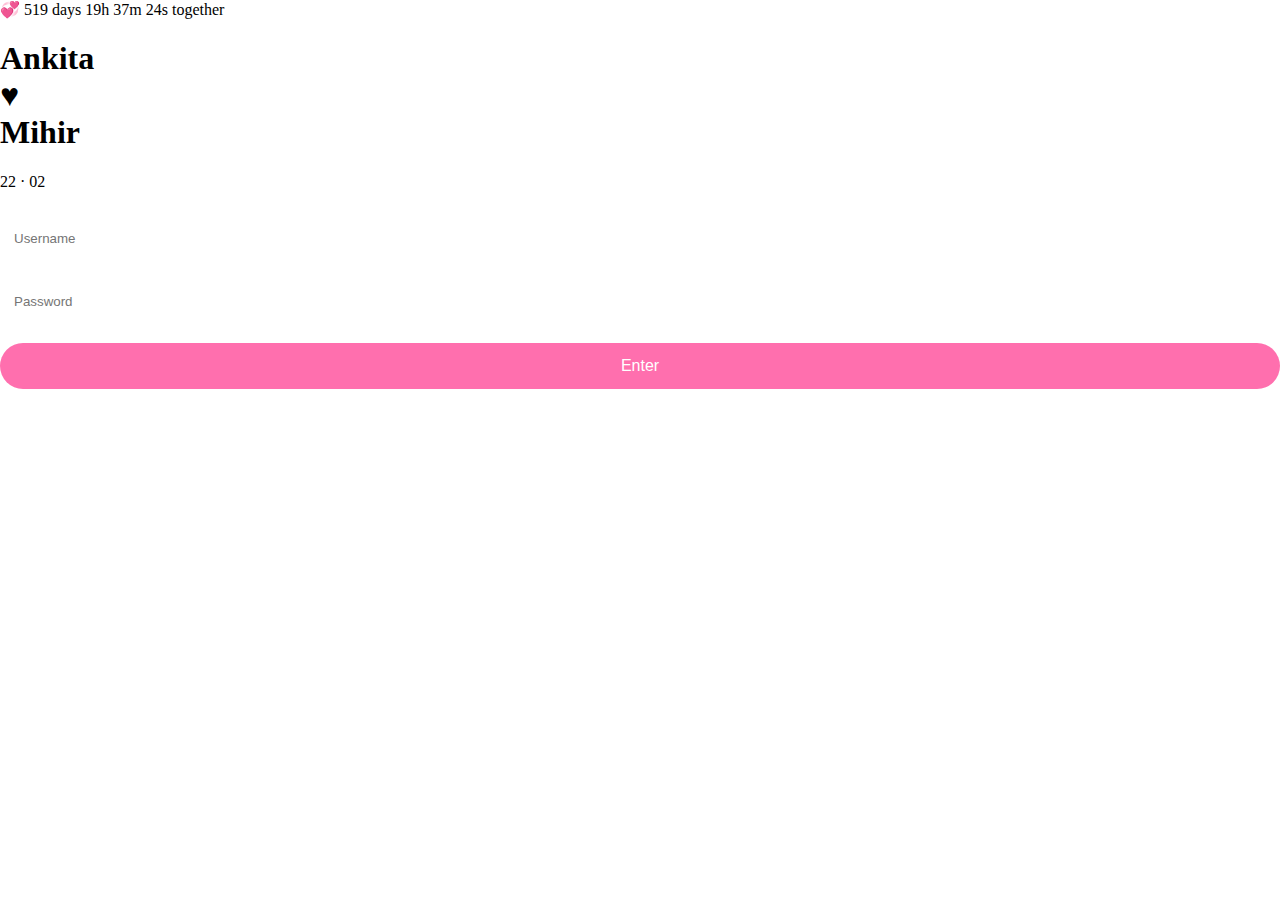
<file: index.html>
<!DOCTYPE html>
<html>
<head>
  <title>Ankita ♥ Mihir</title>
  <meta name="viewport" content="width=device-width, initial-scale=1.0">
  <link href="https://fonts.googleapis.com/css2?family=Allura&display=swap" rel="stylesheet">
  <link rel="stylesheet" href="style.css">
</head>

<body>
<div id="counter-bar"></div>

<div class="app">
  <div class="login-box" id="loginBox">
    <h1>Ankita<br>♥<br>Mihir</h1>
    <p>22 · 02</p>

    <input id="user" placeholder="Username">
    <input id="pass" type="password" placeholder="Password">

    <button onclick="login()">Enter</button>
  </div>
</div>

<script src="counter.js"></script>
<script src="main.js"></script>
</body>
</html>
</file>
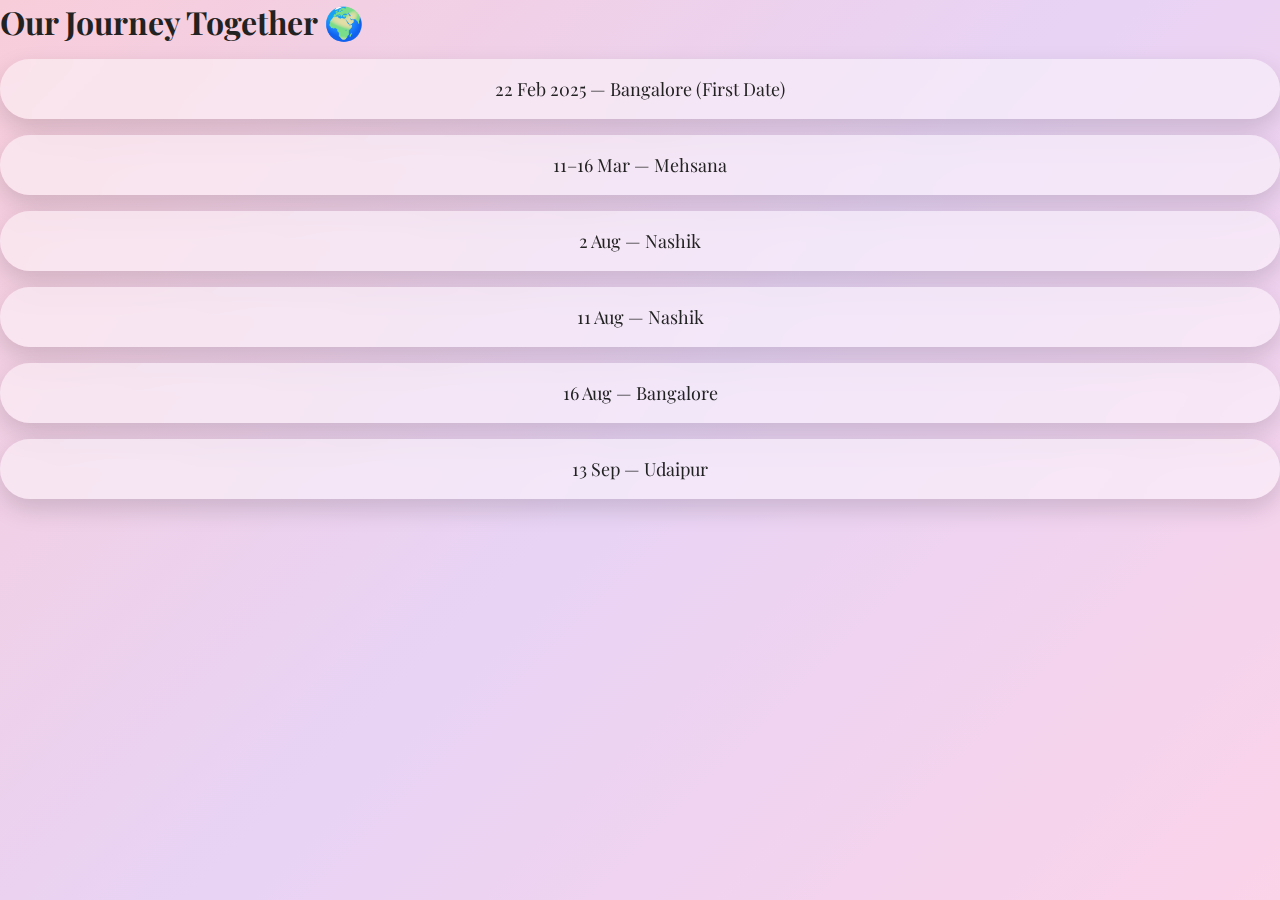
<file: dates.html>
<!DOCTYPE html>
<html>
<head>
<meta charset="UTF-8">
<title>Our Dates</title>
<meta name="viewport" content="width=device-width, initial-scale=1.0">
<link rel="stylesheet" href="css/style.css">
</head>

<body class="gradient-bg">
<h1>Our Journey Together 🌍</h1>

<div class="card">
22 Feb 2025 — Bangalore (First Date)
</div>
<div class="card">11–16 Mar — Mehsana</div>
<div class="card">2 Aug — Nashik</div>
<div class="card">11 Aug — Nashik</div>
<div class="card">16 Aug — Bangalore</div>
<div class="card">13 Sep — Udaipur</div>

</body>
</html>
</file>
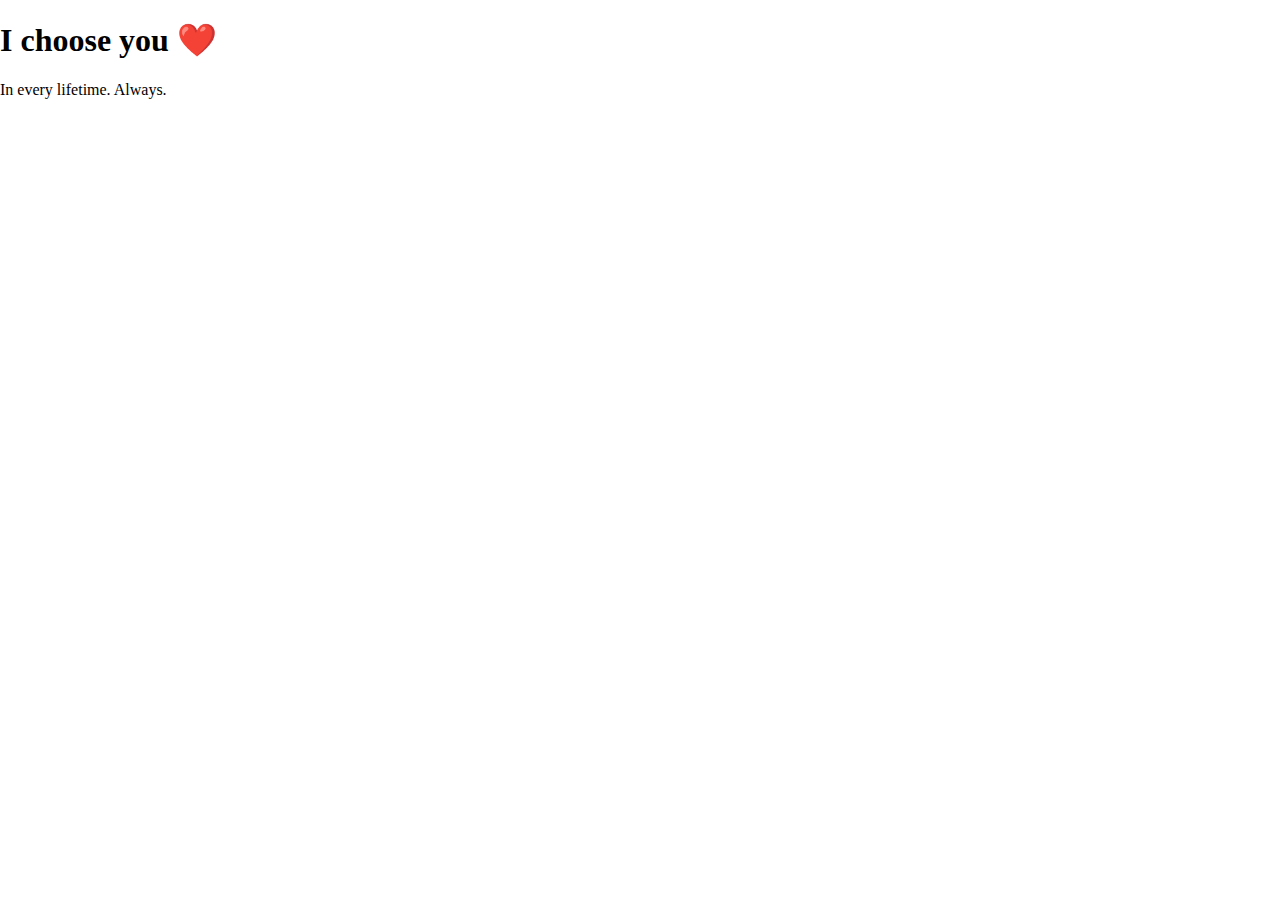
<file: forever.html>
<!DOCTYPE html>
<html>
<head>
  <title>Forever</title>
  <meta name="viewport" content="width=device-width, initial-scale=1.0">
  <link rel="stylesheet" href="style.css">
</head>

<body class="login">

<div class="stars"></div>

<div class="login-box">
  <h1>I choose you ❤️</h1>
  <p>In every lifetime. Always.</p>
</div>

</body>
</html>
</file>
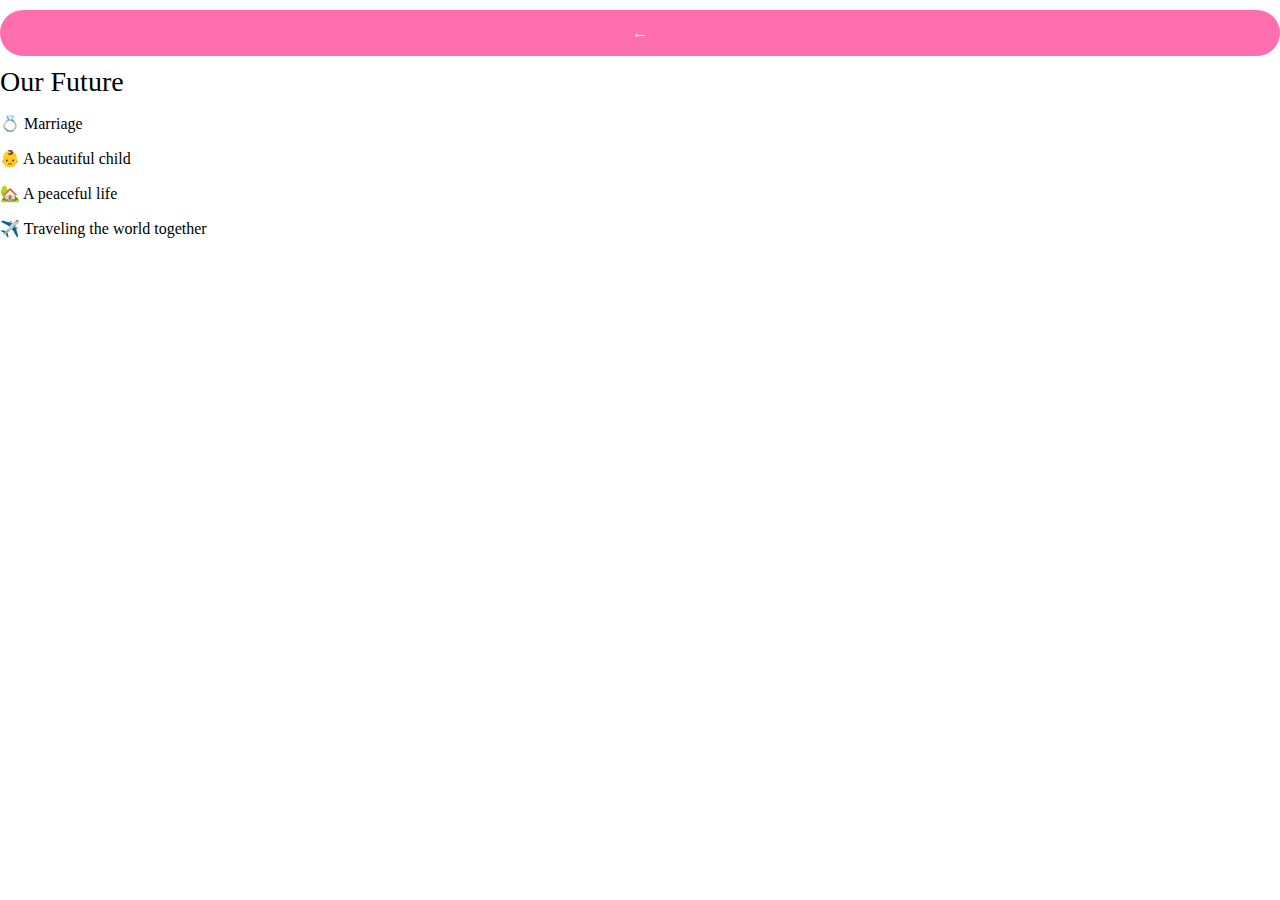
<file: future.html>
<!DOCTYPE html>
<html>
<head>
  <title>Future</title>
  <meta name="viewport" content="width=device-width, initial-scale=1.0">
  <link rel="stylesheet" href="style.css">
</head>

<body>

<div class="topbar">
  <button onclick="history.back()">←</button>
  <span class="title">Our Future</span>
</div>

<div class="content">
  <p>💍 Marriage</p>
  <p>👶 A beautiful child</p>
  <p>🏡 A peaceful life</p>
  <p>✈️ Traveling the world together</p>
</div>

</body>
</html>
</file>
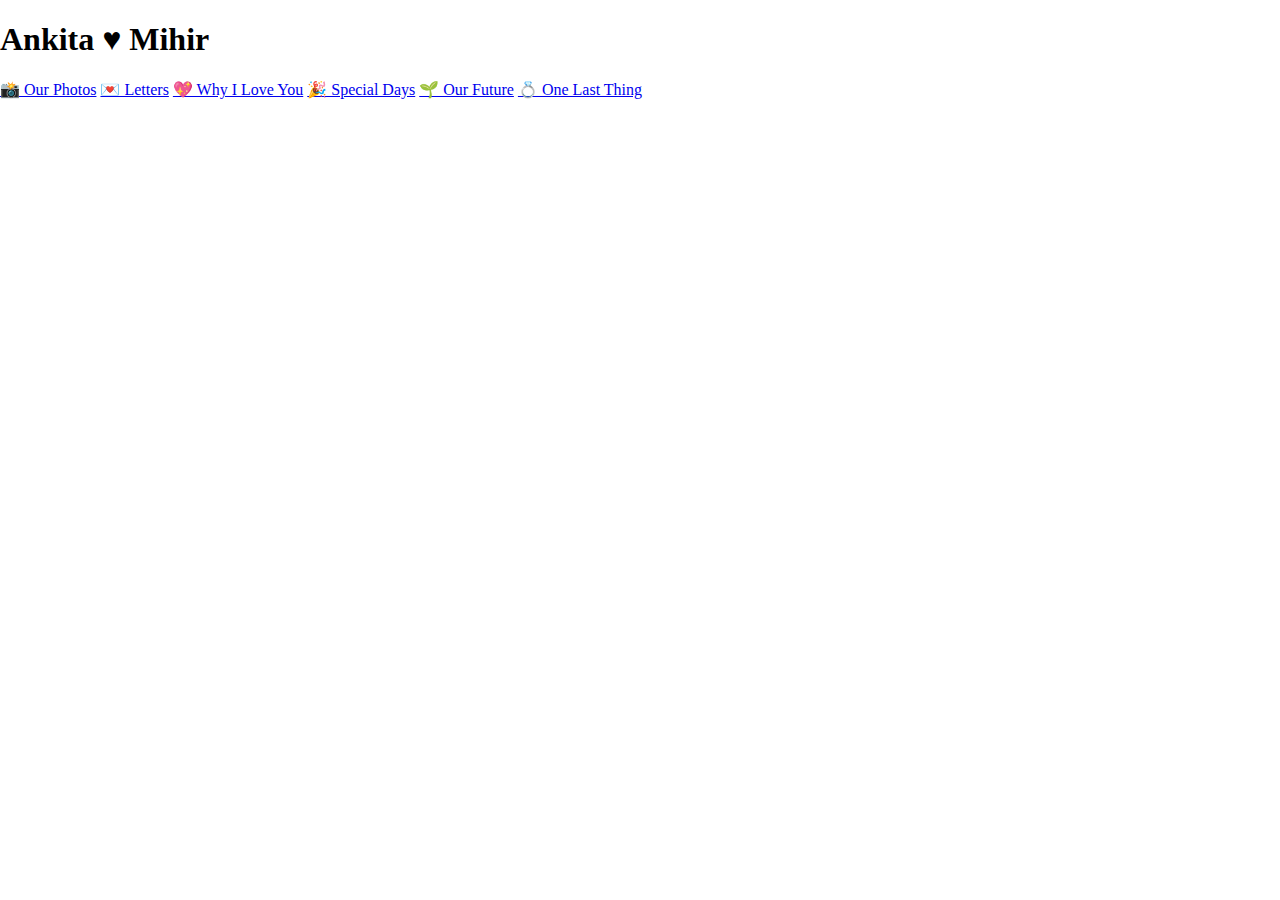
<file: home.html>
<!DOCTYPE html>
<html>
<head>
  <meta charset="UTF-8">
  <title>Home</title>
  <link rel="stylesheet" href="style.css">
</head>

<body class="app gradient">
  <h1>Ankita ♥ Mihir</h1>

  <a class="card" href="photos.html">📸 Our Photos</a>
  <a class="card" href="letters.html">💌 Letters</a>
  <a class="card" href="why-love.html">💖 Why I Love You</a>
  <a class="card" href="special-days.html">🎉 Special Days</a>
  <a class="card" href="future.html">🌱 Our Future</a>
  <a class="card" href="proposal.html">💍 One Last Thing</a>

  <audio src="music/love.mp3" autoplay loop></audio>
  <script src="hearts.js"></script>
</body>
</html>
</file>
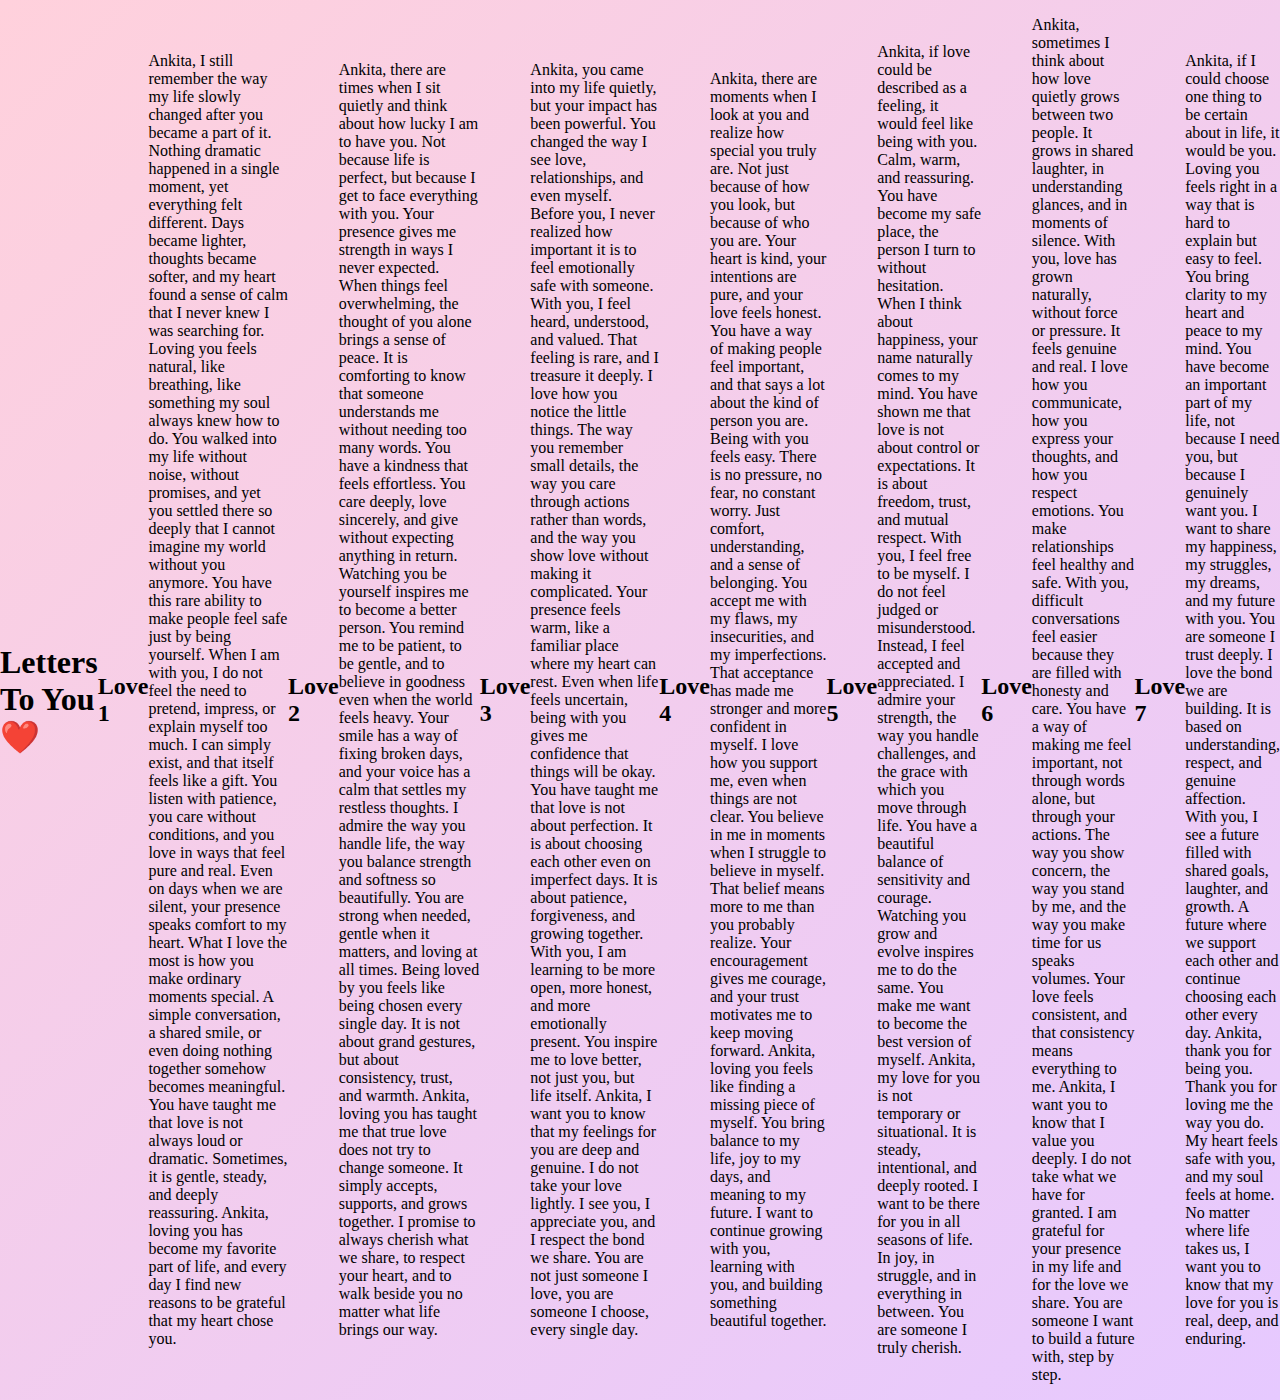
<file: letters.html>
<!DOCTYPE html>
<html lang="en">
<head>
<meta charset="UTF-8">
<meta name="viewport" content="width=device-width, initial-scale=1.0">
<title>Letters To Ankita</title>
<link rel="stylesheet" href="style.css">
</head>

<body>
<div class="page text">

<h1>Letters To You ❤️</h1>

<!-- LOVE 1 -->
<h2>Love 1</h2>
<p>
Ankita, I still remember the way my life slowly changed after you became a part of it. Nothing dramatic happened in a single moment, yet everything felt different. Days became lighter, thoughts became softer, and my heart found a sense of calm that I never knew I was searching for. Loving you feels natural, like breathing, like something my soul always knew how to do. You walked into my life without noise, without promises, and yet you settled there so deeply that I cannot imagine my world without you anymore.
You have this rare ability to make people feel safe just by being yourself. When I am with you, I do not feel the need to pretend, impress, or explain myself too much. I can simply exist, and that itself feels like a gift. You listen with patience, you care without conditions, and you love in ways that feel pure and real. Even on days when we are silent, your presence speaks comfort to my heart.
What I love the most is how you make ordinary moments special. A simple conversation, a shared smile, or even doing nothing together somehow becomes meaningful. You have taught me that love is not always loud or dramatic. Sometimes, it is gentle, steady, and deeply reassuring. Ankita, loving you has become my favorite part of life, and every day I find new reasons to be grateful that my heart chose you.
</p>

<!-- LOVE 2 -->
<h2>Love 2</h2>
<p>
Ankita, there are times when I sit quietly and think about how lucky I am to have you. Not because life is perfect, but because I get to face everything with you. Your presence gives me strength in ways I never expected. When things feel overwhelming, the thought of you alone brings a sense of peace. It is comforting to know that someone understands me without needing too many words.
You have a kindness that feels effortless. You care deeply, love sincerely, and give without expecting anything in return. Watching you be yourself inspires me to become a better person. You remind me to be patient, to be gentle, and to believe in goodness even when the world feels heavy. Your smile has a way of fixing broken days, and your voice has a calm that settles my restless thoughts.
I admire the way you handle life, the way you balance strength and softness so beautifully. You are strong when needed, gentle when it matters, and loving at all times. Being loved by you feels like being chosen every single day. It is not about grand gestures, but about consistency, trust, and warmth.
Ankita, loving you has taught me that true love does not try to change someone. It simply accepts, supports, and grows together. I promise to always cherish what we share, to respect your heart, and to walk beside you no matter what life brings our way.
</p>

<!-- LOVE 3 -->
<h2>Love 3</h2>
<p>
Ankita, you came into my life quietly, but your impact has been powerful. You changed the way I see love, relationships, and even myself. Before you, I never realized how important it is to feel emotionally safe with someone. With you, I feel heard, understood, and valued. That feeling is rare, and I treasure it deeply.
I love how you notice the little things. The way you remember small details, the way you care through actions rather than words, and the way you show love without making it complicated. Your presence feels warm, like a familiar place where my heart can rest. Even when life feels uncertain, being with you gives me confidence that things will be okay.
You have taught me that love is not about perfection. It is about choosing each other even on imperfect days. It is about patience, forgiveness, and growing together. With you, I am learning to be more open, more honest, and more emotionally present. You inspire me to love better, not just you, but life itself.
Ankita, I want you to know that my feelings for you are deep and genuine. I do not take your love lightly. I see you, I appreciate you, and I respect the bond we share. You are not just someone I love, you are someone I choose, every single day.
</p>

<!-- LOVE 4 -->
<h2>Love 4</h2>
<p>
Ankita, there are moments when I look at you and realize how special you truly are. Not just because of how you look, but because of who you are. Your heart is kind, your intentions are pure, and your love feels honest. You have a way of making people feel important, and that says a lot about the kind of person you are.
Being with you feels easy. There is no pressure, no fear, no constant worry. Just comfort, understanding, and a sense of belonging. You accept me with my flaws, my insecurities, and my imperfections. That acceptance has made me stronger and more confident in myself.
I love how you support me, even when things are not clear. You believe in me in moments when I struggle to believe in myself. That belief means more to me than you probably realize. Your encouragement gives me courage, and your trust motivates me to keep moving forward.
Ankita, loving you feels like finding a missing piece of myself. You bring balance to my life, joy to my days, and meaning to my future. I want to continue growing with you, learning with you, and building something beautiful together.
</p>

<!-- LOVE 5 -->
<h2>Love 5</h2>
<p>
Ankita, if love could be described as a feeling, it would feel like being with you. Calm, warm, and reassuring. You have become my safe place, the person I turn to without hesitation. When I think about happiness, your name naturally comes to my mind.
You have shown me that love is not about control or expectations. It is about freedom, trust, and mutual respect. With you, I feel free to be myself. I do not feel judged or misunderstood. Instead, I feel accepted and appreciated.
I admire your strength, the way you handle challenges, and the grace with which you move through life. You have a beautiful balance of sensitivity and courage. Watching you grow and evolve inspires me to do the same. You make me want to become the best version of myself.
Ankita, my love for you is not temporary or situational. It is steady, intentional, and deeply rooted. I want to be there for you in all seasons of life. In joy, in struggle, and in everything in between. You are someone I truly cherish.
</p>

<!-- LOVE 6 -->
<h2>Love 6</h2>
<p>
Ankita, sometimes I think about how love quietly grows between two people. It grows in shared laughter, in understanding glances, and in moments of silence. With you, love has grown naturally, without force or pressure. It feels genuine and real.
I love how you communicate, how you express your thoughts, and how you respect emotions. You make relationships feel healthy and safe. With you, difficult conversations feel easier because they are filled with honesty and care.
You have a way of making me feel important, not through words alone, but through your actions. The way you show concern, the way you stand by me, and the way you make time for us speaks volumes. Your love feels consistent, and that consistency means everything to me.
Ankita, I want you to know that I value you deeply. I do not take what we have for granted. I am grateful for your presence in my life and for the love we share. You are someone I want to build a future with, step by step.
</p>

<!-- LOVE 7 -->
<h2>Love 7</h2>
<p>
Ankita, if I could choose one thing to be certain about in life, it would be you. Loving you feels right in a way that is hard to explain but easy to feel. You bring clarity to my heart and peace to my mind.
You have become an important part of my life, not because I need you, but because I genuinely want you. I want to share my happiness, my struggles, my dreams, and my future with you. You are someone I trust deeply.
I love the bond we are building. It is based on understanding, respect, and genuine affection. With you, I see a future filled with shared goals, laughter, and growth. A future where we support each other and continue choosing each other every day.
Ankita, thank you for being you. Thank you for loving me the way you do. My heart feels safe with you, and my soul feels at home. No matter where life takes us, I want you to know that my love for you is real, deep, and enduring.
</p>

</div>
</body>
</html>
</file>
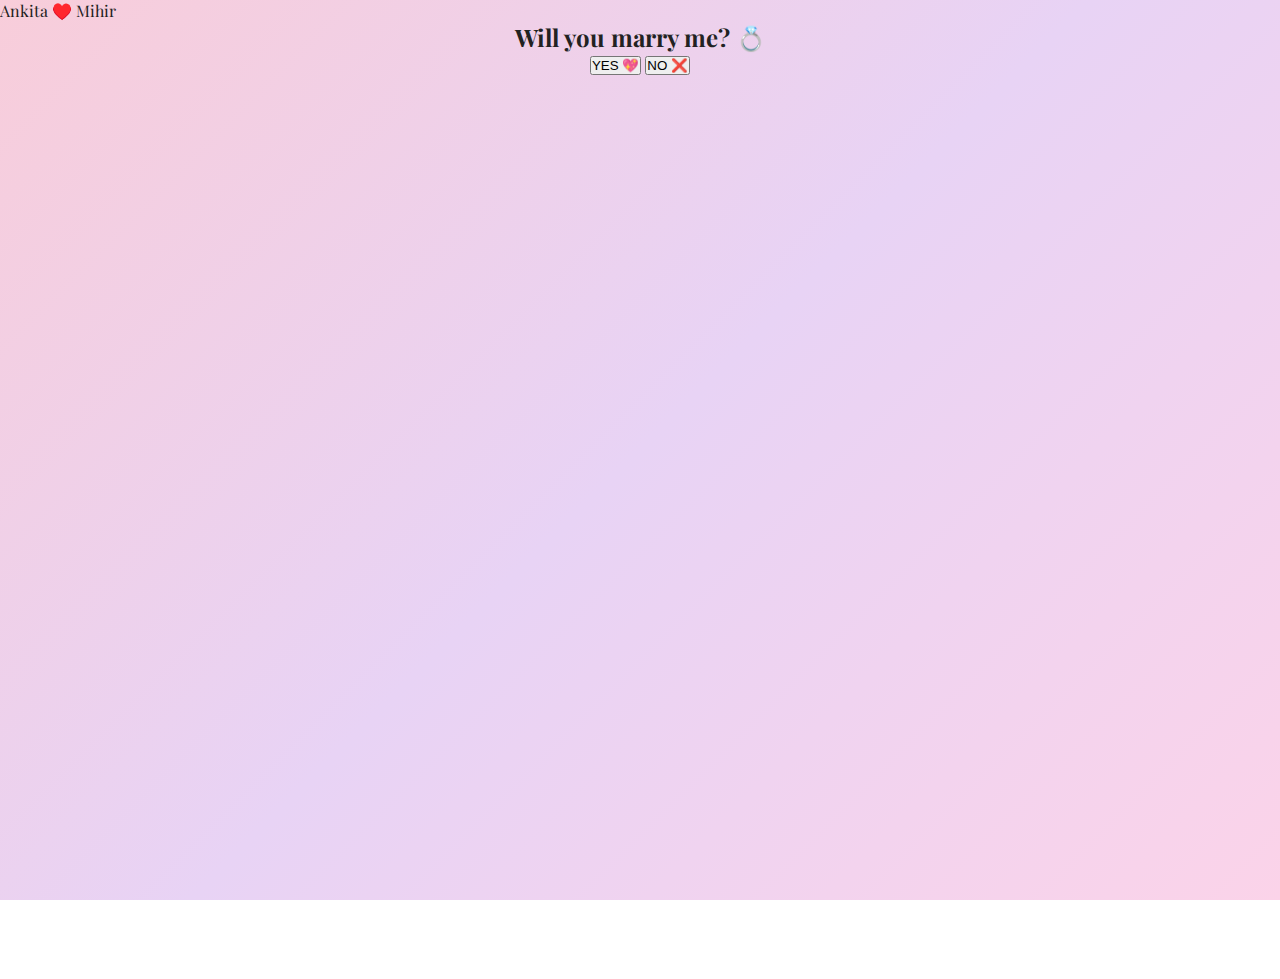
<file: proposal.html>
<!DOCTYPE html>
<html>
<head>
  <title>Proposal</title>
  <link rel="stylesheet" href="css/style.css">
</head>

<body>
<div class="header">Ankita ♥️ Mihir</div>

<div class="content-box" style="text-align:center;">
  <h2>Will you marry me? 💍</h2>

  <button class="ios-btn" onclick="yes()">YES 💖</button>
  <button id="no" onmouseover="run()">NO ❌</button>
</div>

<canvas id="confetti"></canvas>

<script src="js/proposal.js"></script>
</body>
</html>
</file>
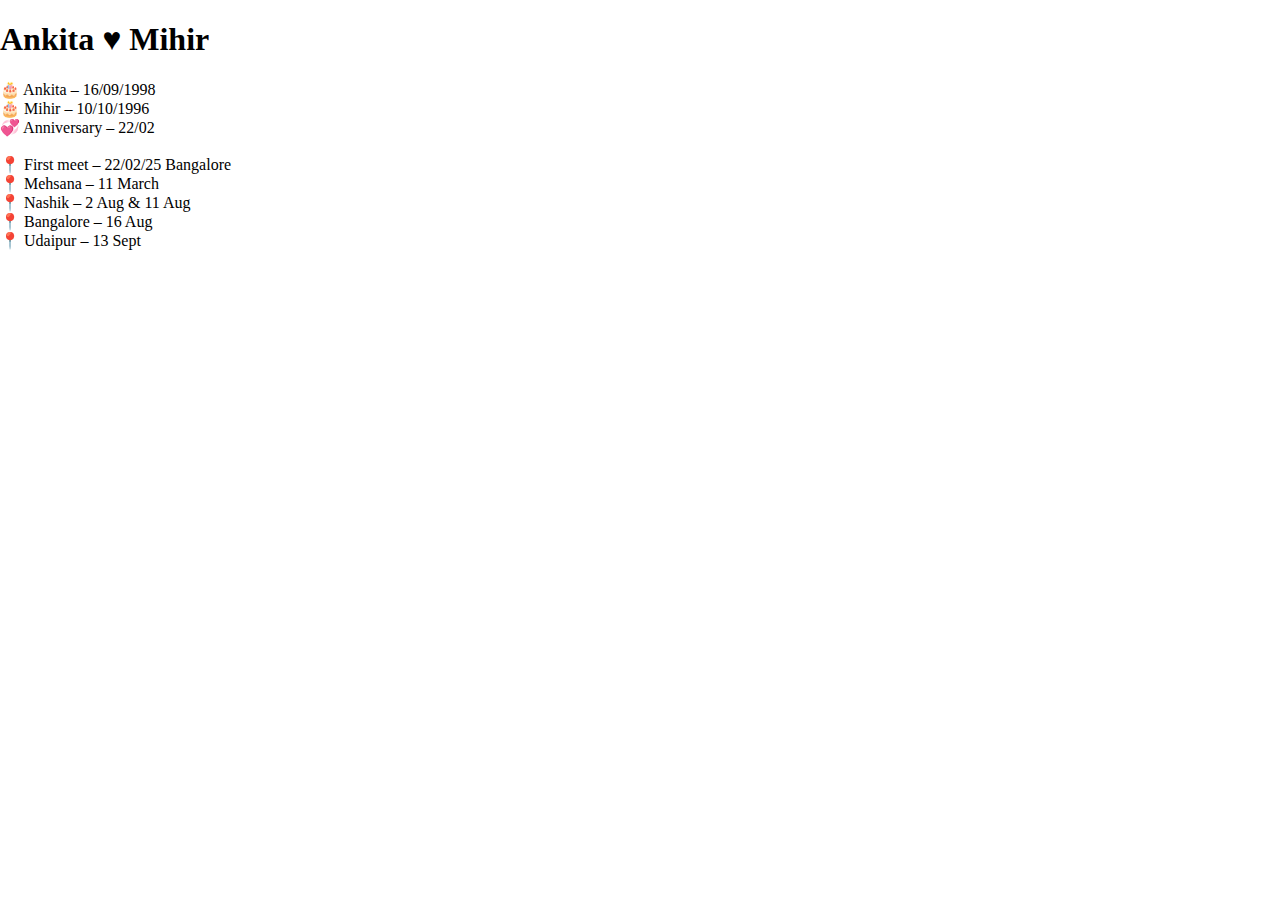
<file: special-days.html>
<!DOCTYPE html>
<html>
<head>
  <meta charset="UTF-8">
  <title>Special Days</title>
  <link rel="stylesheet" href="style.css">
</head>

<body class="app gradient scroll">
<h1>Ankita ♥ Mihir</h1>

<p>
🎂 Ankita – 16/09/1998<br>
🎂 Mihir – 10/10/1996<br>
💞 Anniversary – 22/02<br><br>
📍 First meet – 22/02/25 Bangalore<br>
📍 Mehsana – 11 March<br>
📍 Nashik – 2 Aug & 11 Aug<br>
📍 Bangalore – 16 Aug<br>
📍 Udaipur – 13 Sept
</p>

<audio src="music/love.mp3" autoplay loop></audio>
</body>
</html>
</file>
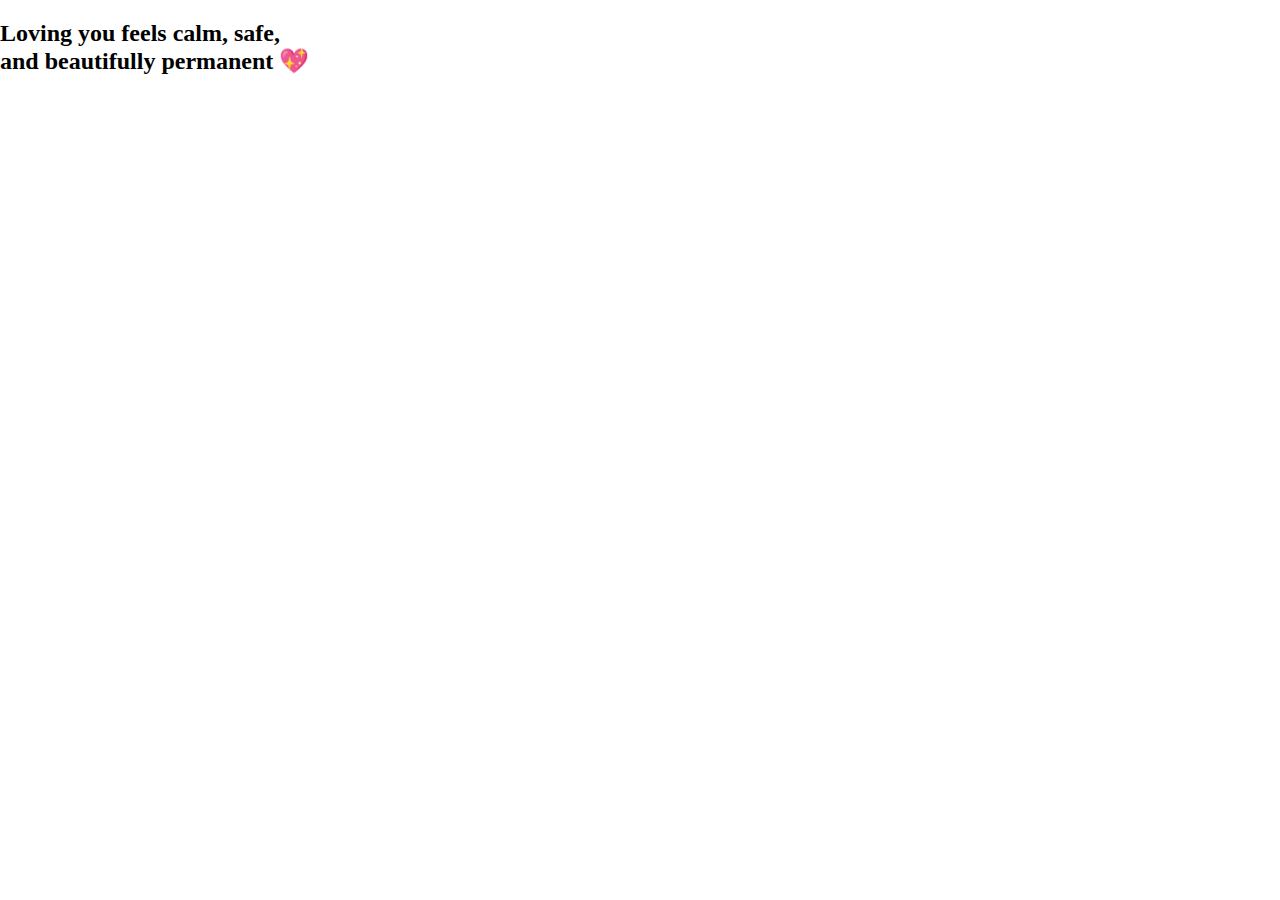
<file: unlock.html>
<!DOCTYPE html>
<html>
<head>
  <meta charset="UTF-8">
  <title>Unlocked</title>
  <link rel="stylesheet" href="style.css">
</head>

<body class="app gradient">
  <h2 class="unlock-text">
    Loving you feels calm, safe,<br>
    and beautifully permanent 💖
  </h2>

  <audio id="bgm" src="music/love.mp3" autoplay loop></audio>

<script>
  setTimeout(() => {
    window.location.href = "home.html";
  }, 20000);
</script>
</body>
</html>
</file>
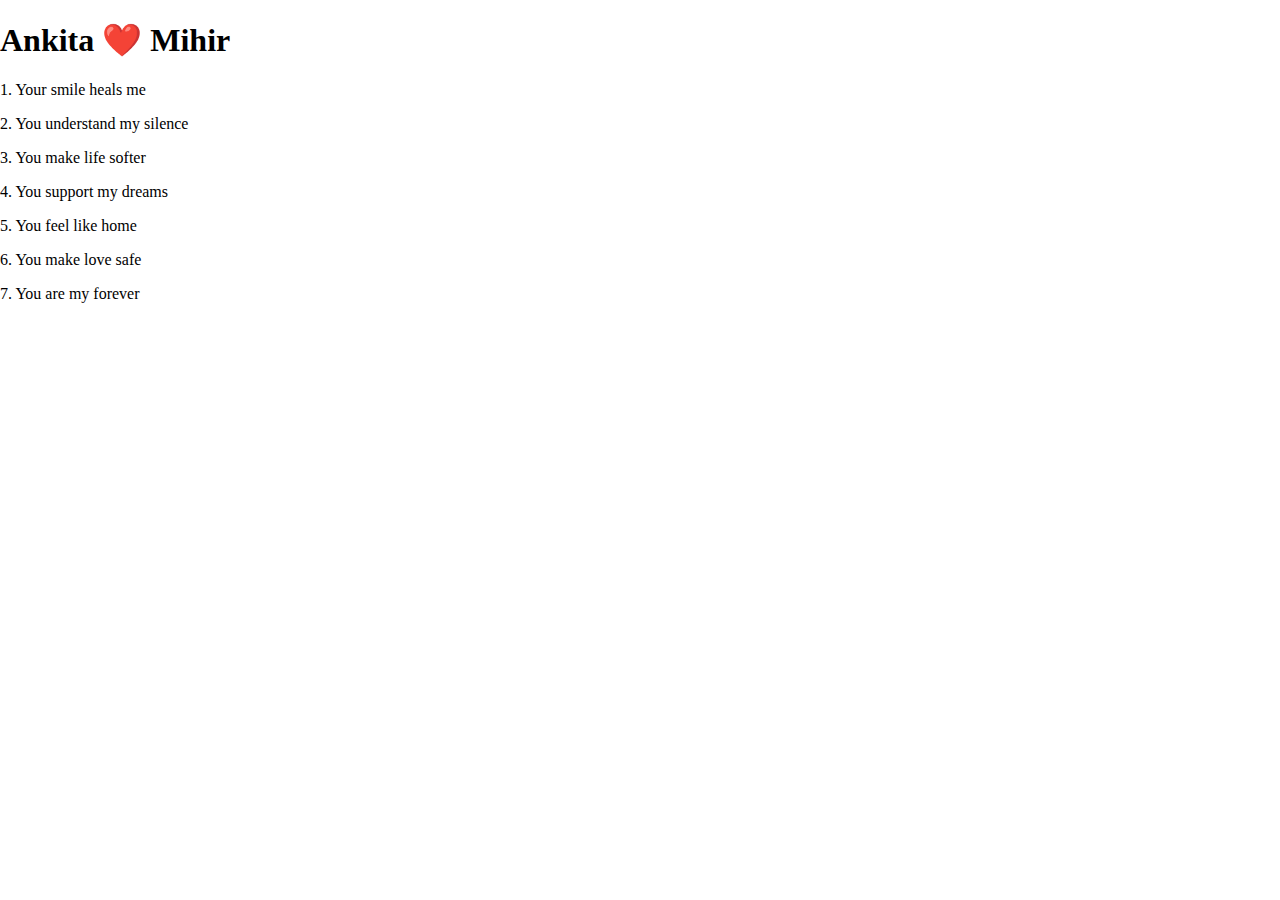
<file: why-love.html>
<!DOCTYPE html>
<html>
<head>
<meta charset="UTF-8">
<meta name="viewport" content="width=device-width, initial-scale=1.0">
<link rel="stylesheet" href="style.css">
</head>

<body class="inner-page swipe">
<h1>Ankita ❤️ Mihir</h1>

<div class="content-box">
<p>1. Your smile heals me</p>
<p>2. You understand my silence</p>
<p>3. You make life softer</p>
<p>4. You support my dreams</p>
<p>5. You feel like home</p>
<p>6. You make love safe</p>
<p>7. You are my forever</p>
</div>

<script src="hearts.js"></script>
</body>
</html>
</file>
<file: style.css>
body { margin:0; font-family: Playfair Display; }

.page {
  min-height:100vh;
  background: linear-gradient(135deg,#ffd1dc,#e6c9ff);
  display:flex;
  justify-content:center;
  align-items:center;
}

.night { background:#0b0d2a; color:white; }

.frame {
  width:90%;
  max-width:420px;
  background:white;
  border-radius:30px;
  padding:35px;
  text-align:center;
  position:relative;
}

.frame::before{
  content:"";
  position:absolute;
  inset:0;
  background:url("assets/frame.svg") no-repeat center/100% 100%;
  pointer-events:none;
}

.script { font-family:Great Vibes; font-size:56px; margin:0; }
.title { font-size:28px; }
.date { opacity:.7 }

input,button {
  width:100%; padding:14px; margin:10px 0;
  border-radius:25px; border:none;
}

button { background:#ff6fae; color:white; font-size:16px; }

.tabs a {
  display:block; margin:10px 0;
  padding:15px; background:#ffd1dc;
  border-radius:20px; text-decoration:none;
  color:black;
}

.grid {
  display:grid; grid-template-columns:1fr 1fr; gap:10px;
}
.grid img { width:100%; border-radius:15px; }

figcaption { font-size:12px; margin-top:5px; }

.list { text-align:left; }

.no { pointer-events:none; opacity:.3; }
</file>
<file: css/style.css>
@import url('https://fonts.googleapis.com/css2?family=Great+Vibes&family=Playfair+Display:wght@500;600&display=swap');

* {
  margin: 0;
  padding: 0;
  box-sizing: border-box;
}

html, body {
  min-height: 100%;
  font-family: 'Playfair Display', serif;
}

/* 🌸 GLOBAL BACKGROUND */
body {
  background: linear-gradient(135deg, #f8cdda, #e8d3f5, #fbd3e9);
  background-attachment: fixed;
  color: #222;
}

/* 🖼 CANVA STYLE FRAME */
.frame {
  margin: 20px;
  padding: 30px;
  border-radius: 28px;
  background:
    radial-gradient(circle at top left, rgba(255,255,255,.35), transparent 60%),
    radial-gradient(circle at bottom right, rgba(255,255,255,.25), transparent 60%);
  box-shadow: 0 20px 50px rgba(0,0,0,.15);
}

/* ✨ MAIN TITLE */
.title {
  font-family: 'Great Vibes', cursive;
  font-size: 44px;
  text-align: center;
  margin-bottom: 10px;
}

/* 💗 SUB TITLE */
.subtitle {
  text-align: center;
  font-size: 22px;
  margin-bottom: 25px;
}

/* 💎 CARD BUTTONS */
.card {
  background: rgba(255,255,255,0.45);
  border-radius: 999px;
  padding: 18px;
  margin: 16px 0;
  text-align: center;
  font-size: 18px;
  backdrop-filter: blur(12px);
  box-shadow: 0 10px 25px rgba(0,0,0,.15);
  cursor: pointer;
  transition: transform .3s;
}

.card:hover {
  transform: scale(1.06);
}

/* ❤️ HEARTBEAT */
.heartbeat {
  font-size: 52px;
  animation: beat 1.2s infinite;
}

@keyframes beat {
  0%,100% { transform: scale(1); }
  50% { transform: scale(1.3); }
}

/* 🌟 SPLASH SCREEN */
#splash {
  position: fixed;
  inset: 0;
  background: linear-gradient(135deg, #f8cdda, #e8d3f5);
  display: flex;
  align-items: center;
  justify-content: center;
  font-family: 'Great Vibes', cursive;
  font-size: 48px;
  z-index: 9999;
  animation: splashFade 3s forwards;
}

@keyframes splashFade {
  0% { opacity: 1; }
  80% { opacity: 1; }
  100% { opacity: 0; visibility: hidden; }
}

/* ✨ FALLING STARS */
.star {
  position: fixed;
  font-size: 18px;
  animation: fall 3s linear;
}

@keyframes fall {
  to {
    transform: translateY(100vh);
    opacity: 0;
  }
}

/* 📸 IMAGES */
.gallery img {
  width: 100%;
  border-radius: 20px;
  margin-bottom: 16px;
}
</file>
